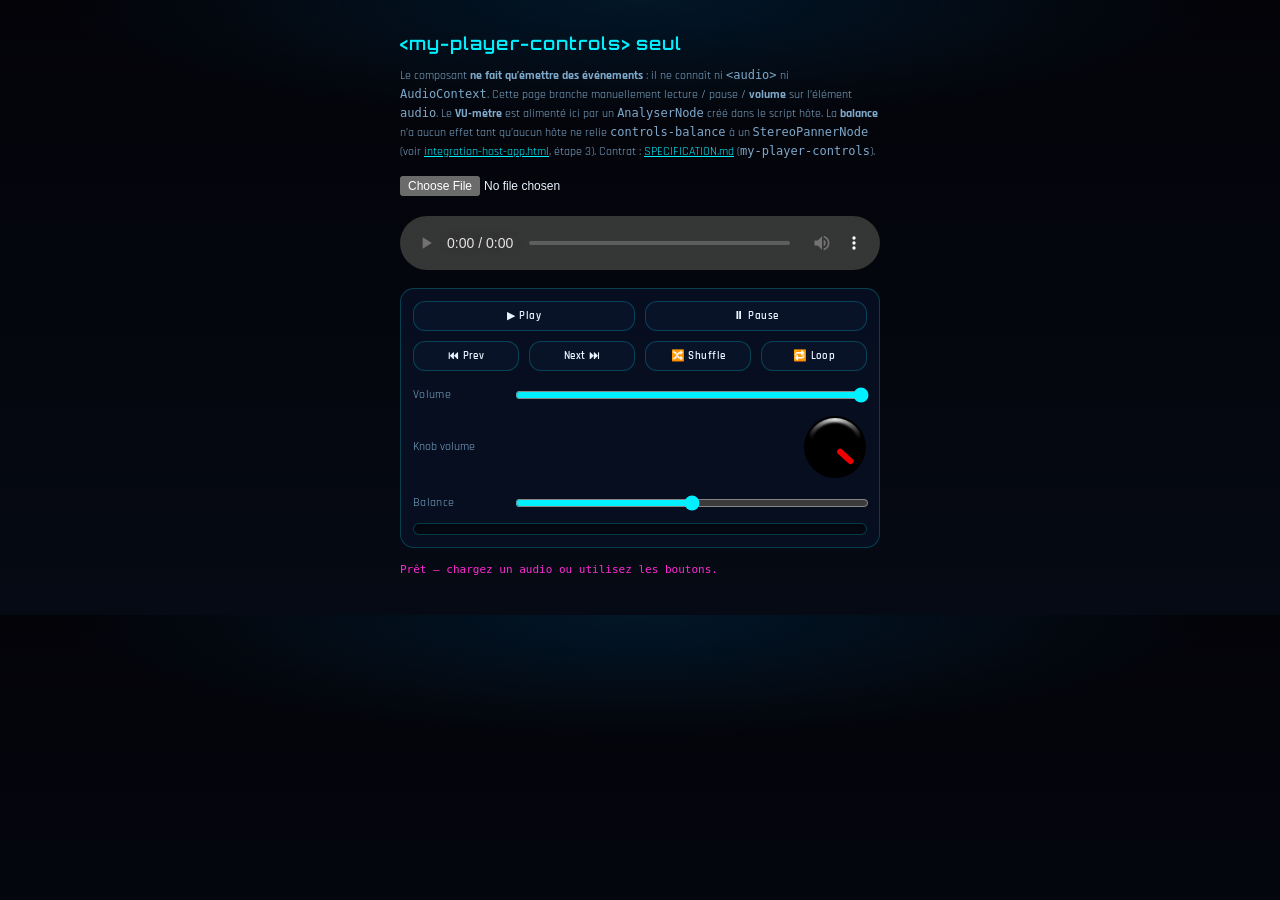
<file: Part3/isolated-controls.html>
<!DOCTYPE html>
<html lang="fr">
<head>
  <meta charset="UTF-8" />
  <meta name="viewport" content="width=device-width, initial-scale=1" />
  <title>Isolé — my-player-controls</title>
  <link rel="stylesheet" href="./css/theme-futuristic.css" />
  <style>
    :root { color-scheme: dark; }
    body {
      margin: 0;
      min-height: 100%;
      padding: 20px;
      box-sizing: border-box;
      background: radial-gradient(ellipse 90% 40% at 50% 0%, rgba(0, 60, 100, 0.35), transparent 50%),
        linear-gradient(180deg, #030308, #060a14);
      color: var(--fx-text);
      font-family: var(--fx-font-ui), system-ui, sans-serif;
      max-width: 520px;
      margin-inline: auto;
    }
    h1 {
      font-family: var(--fx-font-display), system-ui, sans-serif;
      font-size: 1.1rem;
      font-weight: 600;
      letter-spacing: 0.06em;
      color: var(--fx-cyan);
    }
    .note {
      font-size: 12px;
      color: var(--fx-text-dim);
      line-height: 1.5;
      margin: 10px 0 14px;
    }
    .note a { color: var(--fx-cyan); }
    #log {
      font-family: ui-monospace, monospace;
      font-size: 11px;
      line-height: 1.45;
      color: var(--fx-magenta);
      margin-top: 14px;
      white-space: pre-wrap;
      min-height: 3em;
    }
    my-player-controls {
      display: block;
      margin-top: 12px;
      padding: 12px;
      border: 1px solid var(--fx-border);
      border-radius: var(--fx-radius);
      background: rgba(8, 16, 36, 0.85);
    }
    audio { width: 100%; margin-top: 12px; border-radius: 8px; }
  </style>
</head>
<body>
  <h1>&lt;my-player-controls&gt; seul</h1>
  <p class="note">
    Le composant <strong>ne fait qu’émettre des événements</strong> : il ne connaît ni <code>&lt;audio&gt;</code> ni <code>AudioContext</code>.
    Cette page branche manuellement lecture / pause / <strong>volume</strong> sur l’élément <code>audio</code>.
    Le <strong>VU-mètre</strong> est alimenté ici par un <code>AnalyserNode</code> créé dans le script hôte.
    La <strong>balance</strong> n’a aucun effet tant qu’aucun hôte ne relie <code>controls-balance</code> à un <code>StereoPannerNode</code> (voir <a href="./integration-host-app.html">integration-host-app.html</a>, étape 3).
    Contrat : <a href="./SPECIFICATION.md">SPECIFICATION.md</a> (<code>my-player-controls</code>).
  </p>
  <input type="file" id="pick" accept="audio/*" style="font-size:12px;margin-bottom:8px;" />
  <audio id="media" controls></audio>
  <my-player-controls id="ctrl"></my-player-controls>
  <div id="log"></div>

  <script type="module">
    import './components/playercontrols.js';

    const ctrl = document.getElementById('ctrl');
    const log = document.getElementById('log');
    const audio = document.getElementById('media');
    const pick = document.getElementById('pick');
    let ctx = null;
    let srcNode = null;
    let analyser = null;
    let meterRaf = null;

    async function ensureGraph() {
      if (ctx) {
        if (ctx.state === 'suspended') await ctx.resume();
        return;
      }
      ctx = new (window.AudioContext || window.webkitAudioContext)();
      srcNode = ctx.createMediaElementSource(audio);
      analyser = ctx.createAnalyser();
      analyser.fftSize = 1024;
      srcNode.connect(analyser);
      analyser.connect(ctx.destination);
      line('graphe Web Audio initialisé (media -> analyser -> destination)');
    }

    function startMeter() {
      if (!analyser || meterRaf) return;
      const data = new Uint8Array(analyser.fftSize);
      const tick = () => {
        meterRaf = requestAnimationFrame(tick);
        analyser.getByteTimeDomainData(data);
        let sumSq = 0;
        for (let i = 0; i < data.length; i++) {
          const c = (data[i] - 128) / 128;
          sumSq += c * c;
        }
        const rms = Math.sqrt(sumSq / data.length);
        ctrl.setMeterPercent(Math.min(100, Math.max(0, rms * 140)));
      };
      tick();
    }

    function stopMeter() {
      if (meterRaf) {
        cancelAnimationFrame(meterRaf);
        meterRaf = null;
      }
      ctrl.setMeterPercent(0);
    }

    function line(msg) {
      log.textContent = `${msg}\n${log.textContent}`.slice(0, 3500);
    }

    pick.addEventListener('change', () => {
      const f = pick.files?.[0];
      if (!f) return;
      audio.src = URL.createObjectURL(f);
      line(`fichier : ${f.name}`);
    });

    ctrl.addEventListener('controls-play', async () => {
      line('controls-play');
      await ensureGraph();
      audio.play().catch(() => line('lecture refusée (autoplay / fichier)'));
    });
    ctrl.addEventListener('controls-pause', () => {
      line('controls-pause');
      audio.pause();
    });
    ctrl.addEventListener('controls-next', () => line('controls-next'));
    ctrl.addEventListener('controls-prev', () => line('controls-prev'));
    ctrl.addEventListener('controls-shuffle', () => line('controls-shuffle'));
    ctrl.addEventListener('controls-loop', () => line('controls-loop'));
    ctrl.addEventListener('controls-volume', (e) => {
      const v = Number(e.detail.value);
      audio.volume = v;
      line(`controls-volume → audio.volume = ${v.toFixed(2)}`);
    });
    ctrl.addEventListener('controls-balance', (e) => {
      line(`controls-balance ${e.detail.value} (sans graphe Web Audio : pas d’effet sonore ici)`);
    });

    audio.addEventListener('play', () => startMeter());
    audio.addEventListener('pause', () => stopMeter());
    audio.addEventListener('ended', () => stopMeter());

    line('Prêt — chargez un audio ou utilisez les boutons.');
  </script>
</body>
</html>
</file>
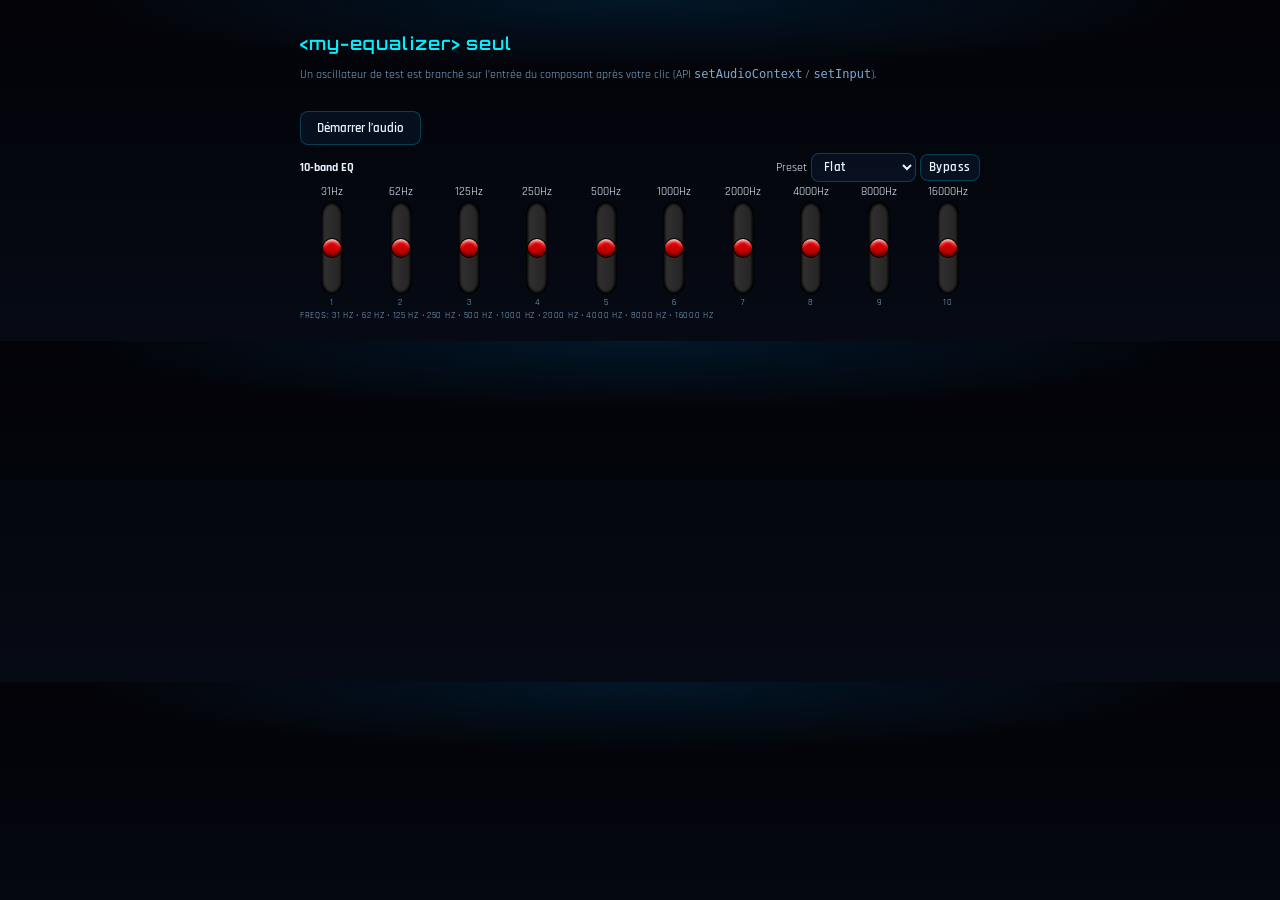
<file: Part3/isolated-eq.html>
<!DOCTYPE html>
<html lang="fr">
<head>
  <meta charset="UTF-8" />
  <meta name="viewport" content="width=device-width, initial-scale=1" />
  <title>Isolé — my-equalizer</title>
  <link rel="stylesheet" href="./css/theme-futuristic.css" />
  <style>
    :root { color-scheme: dark; }
    body {
      margin: 0;
      min-height: 100%;
      padding: 20px;
      box-sizing: border-box;
      background: radial-gradient(ellipse 90% 40% at 50% 0%, rgba(0, 60, 100, 0.35), transparent 50%),
        linear-gradient(180deg, #030308, #060a14);
      color: var(--fx-text);
      font-family: var(--fx-font-ui), system-ui, sans-serif;
      max-width: 720px;
      margin-inline: auto;
    }
    h1 {
      font-family: var(--fx-font-display), system-ui, sans-serif;
      font-size: 1.1rem;
      font-weight: 600;
      letter-spacing: 0.06em;
      color: var(--fx-cyan);
    }
    .note { font-size: 12px; color: var(--fx-text-dim); margin-bottom: 16px; line-height: 1.45; }
    my-equalizer {
      display: block;
      margin-top: 8px;
    }
    button {
      margin-top: 12px;
      padding: 8px 16px;
      border-radius: 8px;
      font-family: var(--fx-font-ui), sans-serif;
      font-weight: 600;
      font-size: 13px;
      background: var(--fx-surface-2);
      color: var(--fx-text);
      border: 1px solid var(--fx-border);
      cursor: pointer;
    }
    button:hover { border-color: var(--fx-border-strong); box-shadow: var(--fx-glow-cyan); }
    button:disabled { opacity: 0.4; cursor: not-allowed; }
  </style>
</head>
<body>
  <h1>&lt;my-equalizer&gt; seul</h1>
  <p class="note">Un oscillateur de test est branché sur l’entrée du composant après votre clic (API <code>setAudioContext</code> / <code>setInput</code>).</p>
  <button type="button" id="startBtn">Démarrer l’audio</button>
  <my-equalizer id="eq" compact></my-equalizer>

  <script type="module">
    import './components/myequalizer.js';

    const eq = document.getElementById('eq');
    const startBtn = document.getElementById('startBtn');

    startBtn.addEventListener('click', async () => {
      if (eq.audioContext) return;
      startBtn.disabled = true;
      const ctx = new (window.AudioContext || window.webkitAudioContext)();
      await ctx.resume();
      eq.setAudioContext(ctx);
      const osc = ctx.createOscillator();
      osc.type = 'sine';
      osc.frequency.value = 220;
      osc.start();
      eq.setInput(osc);
      eq.getOutput().connect(ctx.destination);
    });
  </script>
</body>
</html>
</file>
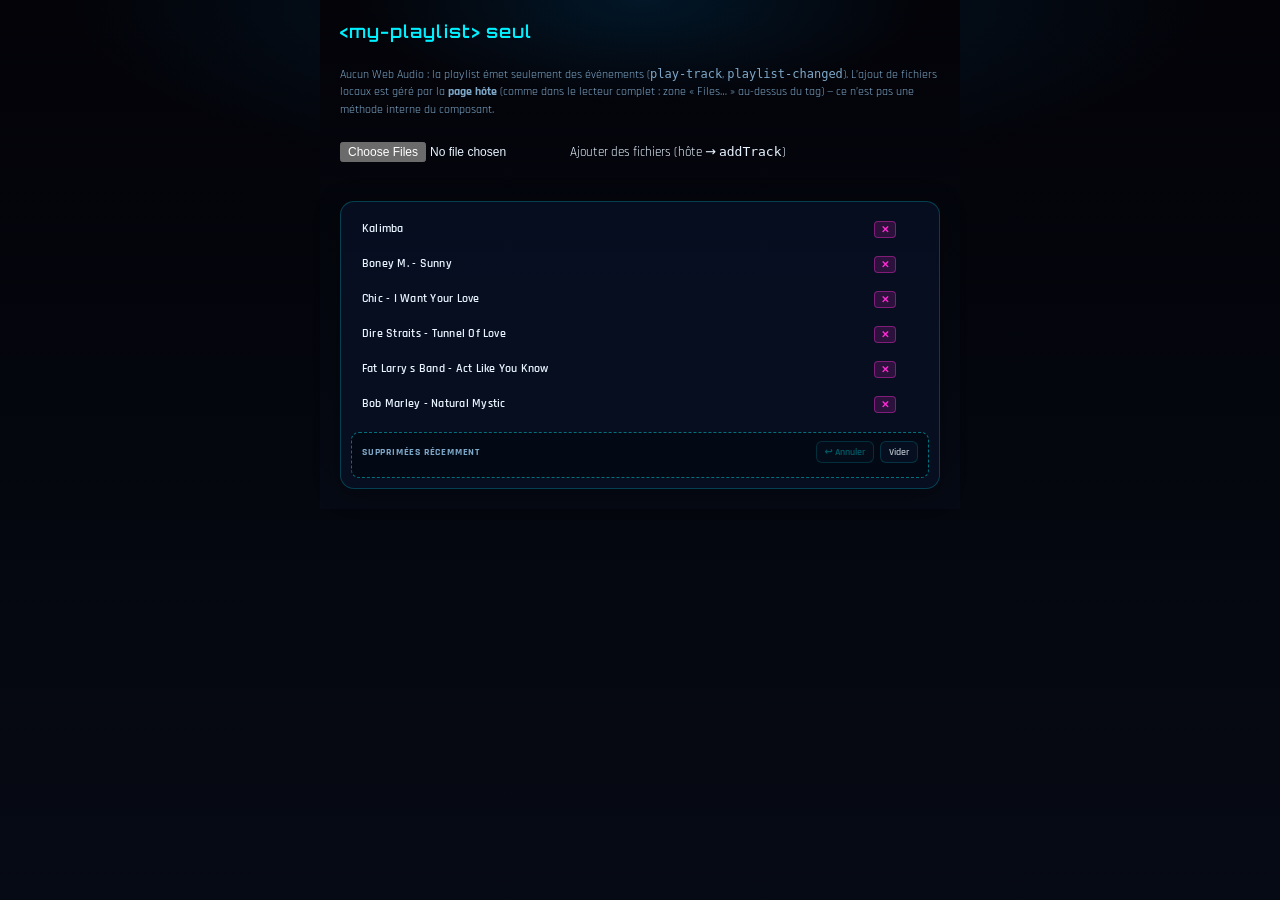
<file: Part3/isolated-playlist.html>
<!DOCTYPE html>
<html lang="fr">
<head>
  <meta charset="UTF-8" />
  <meta name="viewport" content="width=device-width, initial-scale=1" />
  <title>Isolé — my-playlist</title>
  <link rel="stylesheet" href="./css/theme-futuristic.css" />
  <style>
    :root { color-scheme: dark; }
    html, body {
      margin: 0;
      min-height: 100%;
      background: radial-gradient(ellipse 90% 40% at 50% 0%, rgba(0, 60, 100, 0.35), transparent 50%),
        linear-gradient(180deg, #030308, #060a14);
      color: var(--fx-text);
      font-family: var(--fx-font-ui), system-ui, sans-serif;
    }
    body {
      display: grid;
      grid-template-rows: auto auto auto 1fr;
      gap: 12px;
      padding: 20px;
      box-sizing: border-box;
      max-width: 640px;
      margin: 0 auto;
    }
    h1 {
      font-family: var(--fx-font-display), system-ui, sans-serif;
      font-size: 1.1rem;
      font-weight: 600;
      letter-spacing: 0.06em;
      color: var(--fx-cyan);
      margin: 0;
    }
    .note {
      font-size: 12px;
      color: var(--fx-text-dim);
      line-height: 1.45;
    }
    .add-row {
      display: flex;
      flex-wrap: wrap;
      align-items: center;
      gap: 8px;
      font-size: 13px;
    }
    .add-row input[type="file"] {
      font-size: 12px;
    }
    #log {
      font-size: 12px;
      font-family: ui-monospace, monospace;
      color: var(--fx-magenta);
      min-height: 1.2em;
    }
    my-playlist {
      display: block;
      min-height: 280px;
      border: 1px solid var(--fx-border);
      border-radius: var(--fx-radius);
      padding: 10px;
      box-sizing: border-box;
      background: rgba(8, 16, 36, 0.85);
      box-shadow: 0 4px 24px rgba(0, 0, 0, 0.35);
    }
  </style>
</head>
<body>
  <h1>&lt;my-playlist&gt; seul</h1>
  <p class="note">
    Aucun Web Audio : la playlist émet seulement des événements (<code>play-track</code>, <code>playlist-changed</code>).
    L’ajout de fichiers locaux est géré par la <strong>page hôte</strong> (comme dans le lecteur complet : zone « Files… » au-dessus du tag) — ce n’est pas une méthode interne du composant.
  </p>
  <div class="add-row">
    <label>
      <input type="file" id="filePick" accept="audio/*" multiple />
      Ajouter des fichiers (hôte → <code>addTrack</code>)
    </label>
  </div>
  <div id="log"></div>
  <my-playlist id="playlist"></my-playlist>

  <script type="module">
    import './components/playlist.js';

    const playlist = document.getElementById('playlist');
    const log = document.getElementById('log');
    const filePick = document.getElementById('filePick');

    playlist.setTracks([
      { src: './assets/Kalimba.mp3', title: 'Kalimba' },
      { src: './assets/Boney M. - Sunny (Official Audio).mp3', title: 'Boney M. - Sunny' },
      { src: './assets/Chic ~ I Want Your Love 1978 Disco Purrfection Version.mp3', title: 'Chic - I Want Your Love' },
      { src: './assets/Dire Straits - Tunnel Of Love.mp3', title: 'Dire Straits - Tunnel Of Love' },
      { src: './assets/Fat Larry s Band - Act Like You Know.mp3', title: 'Fat Larry s Band - Act Like You Know' },
      { src: './assets/Natural Mystic (1977) - Bob Marley The Wailers.mp3', title: 'Bob Marley - Natural Mystic' },
    ]);

    filePick.addEventListener('change', () => {
      const files = [...(filePick.files || [])];
      filePick.value = '';
      for (const f of files) {
        if (!f.type.startsWith('audio/')) continue;
        playlist.addTrack({ src: URL.createObjectURL(f), title: f.name });
      }
    });

    playlist.addEventListener('play-track', (e) => {
      log.textContent = `play-track → index ${e.detail.index}`;
    });
    playlist.addEventListener('playlist-changed', (e) => {
      log.textContent = `playlist-changed → ${JSON.stringify(e.detail)}`;
    });
  </script>
</body>
</html>
</file>
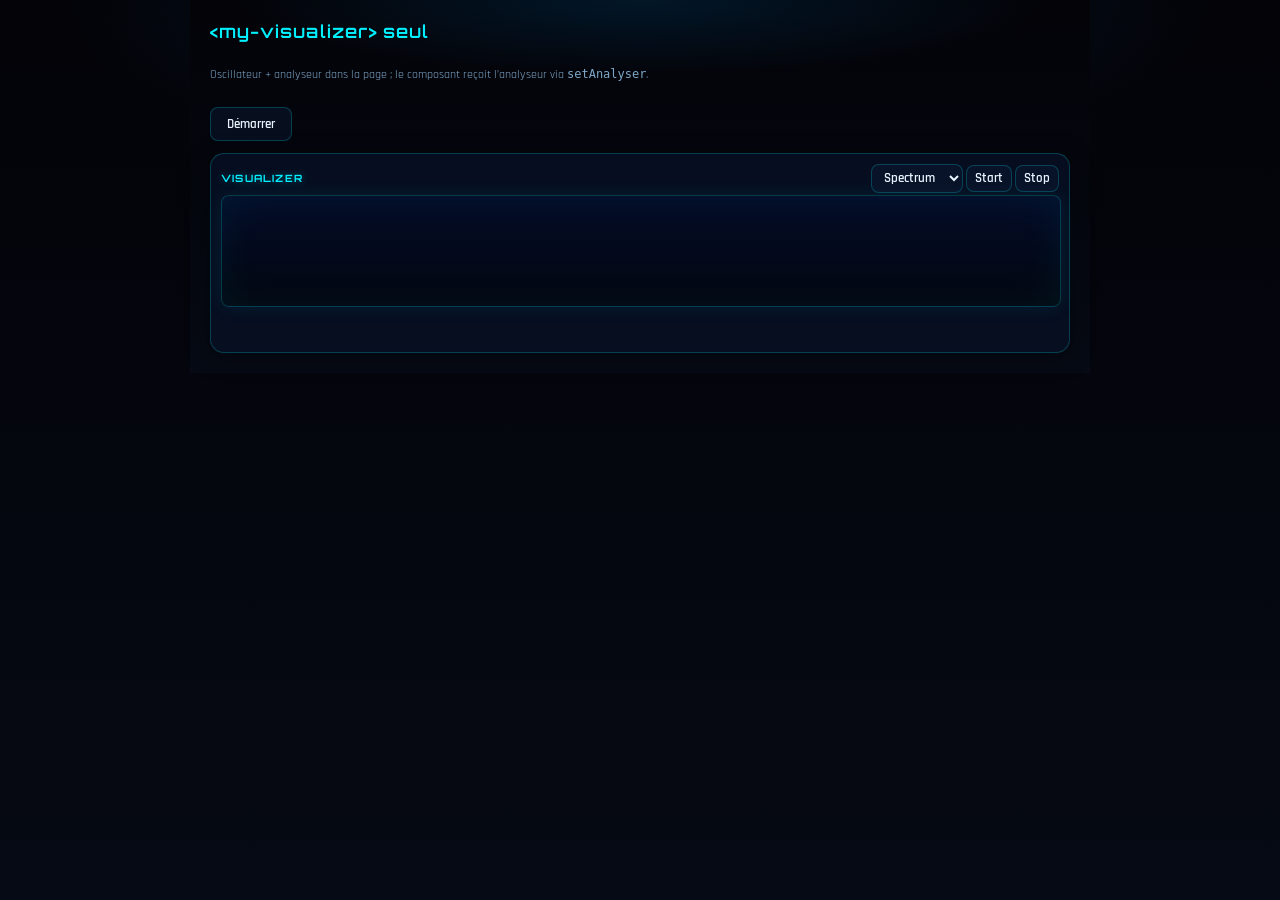
<file: Part3/isolated-visualizer.html>
<!DOCTYPE html>
<html lang="fr">
<head>
  <meta charset="UTF-8" />
  <meta name="viewport" content="width=device-width, initial-scale=1" />
  <title>Isolé — my-visualizer</title>
  <link rel="stylesheet" href="./css/theme-futuristic.css" />
  <style>
    :root { color-scheme: dark; }
    html, body {
      margin: 0;
      min-height: 100%;
      background: radial-gradient(ellipse 90% 40% at 50% 0%, rgba(0, 60, 100, 0.35), transparent 50%),
        linear-gradient(180deg, #030308, #060a14);
      color: var(--fx-text);
      font-family: var(--fx-font-ui), system-ui, sans-serif;
    }
    body {
      display: grid;
      grid-template-rows: auto auto auto 1fr;
      gap: 12px;
      padding: 20px;
      box-sizing: border-box;
      max-width: 900px;
      margin: 0 auto;
    }
    h1 {
      font-family: var(--fx-font-display), system-ui, sans-serif;
      font-size: 1.1rem;
      font-weight: 600;
      letter-spacing: 0.06em;
      color: var(--fx-cyan);
      margin: 0;
    }
    .note { font-size: 12px; color: var(--fx-text-dim); line-height: 1.45; }
    button {
      justify-self: start;
      padding: 8px 16px;
      border-radius: 8px;
      font-family: var(--fx-font-ui), sans-serif;
      font-weight: 600;
      font-size: 13px;
      background: var(--fx-surface-2);
      color: var(--fx-text);
      border: 1px solid var(--fx-border);
      cursor: pointer;
    }
    button:hover { border-color: var(--fx-border-strong); box-shadow: var(--fx-glow-cyan); }
    button:disabled { opacity: 0.4; cursor: not-allowed; }
    my-visualizer {
      display: block;
      min-height: 200px;
      border: 1px solid var(--fx-border);
      border-radius: var(--fx-radius);
      padding: 10px;
      box-sizing: border-box;
      background: rgba(8, 16, 36, 0.85);
      box-shadow: 0 4px 24px rgba(0, 0, 0, 0.35);
    }
  </style>
</head>
<body>
  <h1>&lt;my-visualizer&gt; seul</h1>
  <p class="note">Oscillateur + analyseur dans la page ; le composant reçoit l’analyseur via <code>setAnalyser</code>.</p>
  <button type="button" id="startBtn">Démarrer</button>
  <my-visualizer id="viz" mode="spectrum" compact></my-visualizer>

  <script type="module">
    import './components/myvisualizer.js';

    const viz = document.getElementById('viz');
    const startBtn = document.getElementById('startBtn');

    startBtn.addEventListener('click', async () => {
      if (viz.__initialized) return;
      viz.__initialized = true;
      startBtn.disabled = true;

      const ctx = new (window.AudioContext || window.webkitAudioContext)();
      await ctx.resume();
      const osc = ctx.createOscillator();
      osc.type = 'sawtooth';
      osc.frequency.value = 220;
      const gain = ctx.createGain();
      gain.gain.value = 0.03;
      const analyser = ctx.createAnalyser();
      analyser.fftSize = 2048;
      osc.connect(gain);
      gain.connect(analyser);
      analyser.connect(ctx.destination);
      viz.setAnalyser(analyser);
      osc.start();
      viz.start();
    });
  </script>
</body>
</html>
</file>
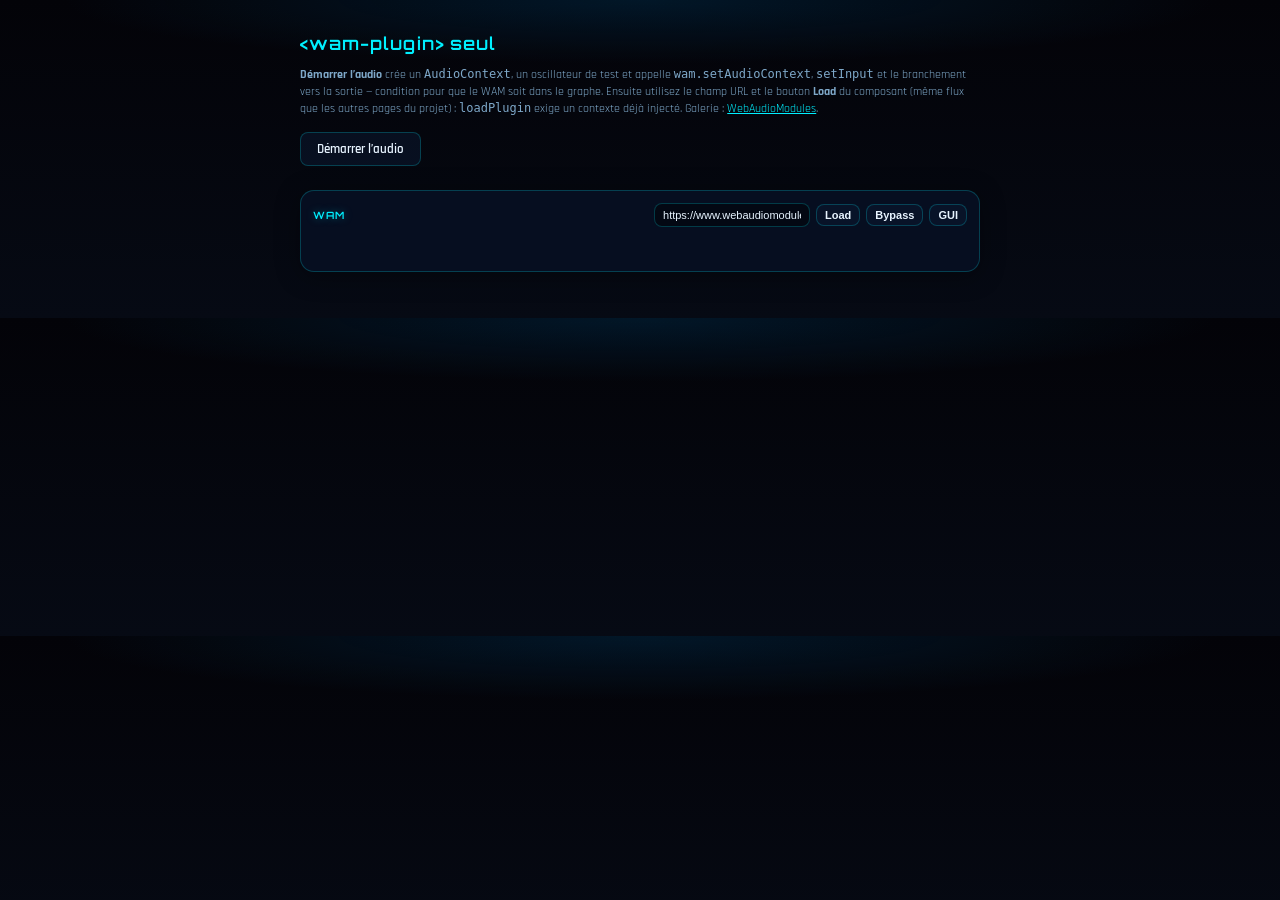
<file: Part3/isolated-wam.html>
<!DOCTYPE html>
<html lang="fr">
<head>
  <meta charset="UTF-8" />
  <meta name="viewport" content="width=device-width, initial-scale=1" />
  <title>Isolé — wam-plugin</title>
  <link rel="stylesheet" href="./css/theme-futuristic.css" />
  <style>
    :root { color-scheme: dark; }
    body {
      margin: 0;
      min-height: 100%;
      padding: 20px;
      box-sizing: border-box;
      background: radial-gradient(ellipse 90% 40% at 50% 0%, rgba(0, 60, 100, 0.35), transparent 50%),
        linear-gradient(180deg, #030308, #060a14);
      color: var(--fx-text);
      font-family: var(--fx-font-ui), system-ui, sans-serif;
      max-width: 720px;
      margin-inline: auto;
    }
    h1 {
      font-family: var(--fx-font-display), system-ui, sans-serif;
      font-size: 1.1rem;
      font-weight: 600;
      letter-spacing: 0.06em;
      color: var(--fx-cyan);
    }
    .note { font-size: 12px; color: var(--fx-text-dim); margin: 8px 0 14px; line-height: 1.45; }
    .note a { color: var(--fx-cyan); }
    button {
      padding: 8px 16px;
      border-radius: 8px;
      font-family: var(--fx-font-ui), sans-serif;
      font-weight: 600;
      font-size: 13px;
      background: var(--fx-surface-2);
      color: var(--fx-text);
      border: 1px solid var(--fx-border);
      cursor: pointer;
      margin-right: 8px;
      margin-bottom: 8px;
    }
    button:hover { border-color: var(--fx-border-strong); box-shadow: var(--fx-glow-cyan); }
    button:disabled { opacity: 0.4; cursor: not-allowed; }
    wam-plugin {
      display: block;
      margin-top: 16px;
      border: 1px solid var(--fx-border);
      border-radius: var(--fx-radius);
      padding: 12px;
      background: rgba(8, 16, 36, 0.85);
      box-shadow: 0 4px 24px rgba(0, 0, 0, 0.35);
    }
    #log {
      font-size: 12px;
      font-family: ui-monospace, monospace;
      color: var(--fx-magenta);
      margin-top: 12px;
      min-height: 1.2em;
    }
  </style>
</head>
<body>
  <h1>&lt;wam-plugin&gt; seul</h1>
  <p class="note">
    <strong>Démarrer l’audio</strong> crée un <code>AudioContext</code>, un oscillateur de test et appelle <code>wam.setAudioContext</code>, <code>setInput</code> et le branchement vers la sortie — condition pour que le WAM soit dans le graphe.
    Ensuite utilisez le champ URL et le bouton <strong>Load</strong> du composant (même flux que les autres pages du projet) : <code>loadPlugin</code> exige un contexte déjà injecté.
    Galerie : <a href="https://www.webaudiomodules.com/docs/community" target="_blank" rel="noopener">WebAudioModules</a>.
  </p>
  <button type="button" id="startBtn">Démarrer l’audio</button>
  <wam-plugin id="wam" name="WAM"></wam-plugin>
  <div id="log"></div>

  <script type="module">
    import './components/wamplugin.js';

    const wam = document.getElementById('wam');
    const log = document.getElementById('log');
    const startBtn = document.getElementById('startBtn');

    wam.addEventListener('wam-loaded', (e) => {
      log.textContent = `wam-loaded : ${e.detail.name || e.detail.url || ''}`;
    });
    wam.addEventListener('wam-error', (e) => {
      log.textContent = `wam-error : ${e.detail.error}`;
    });
    wam.addEventListener('wam-bypass', (e) => {
      log.textContent = `wam-bypass : ${e.detail.bypassed}`;
    });

    startBtn.addEventListener('click', async () => {
      if (wam.__started) return;
      wam.__started = true;
      startBtn.disabled = true;

      const ctx = new (window.AudioContext || window.webkitAudioContext)();
      await ctx.resume();
      const osc = ctx.createOscillator();
      osc.type = 'sawtooth';
      osc.frequency.value = 220;
      const gain = ctx.createGain();
      gain.gain.value = 0.05;
      wam.setAudioContext(ctx);
      osc.connect(gain);
      wam.setInput(gain);
      wam.getOutput().connect(ctx.destination);
      osc.start();
      log.textContent = 'Oscillateur 220 Hz → WAM (bypass) → sortie — chargez un plugin via Load dans le bloc ci-dessous.';
    });
  </script>
</body>
</html>
</file>
<file: Part3/css/theme-futuristic.css>
/**
 * Thème futuriste — variables partagées (réimportées dans chaque :host Shadow DOM).
 * Palette : néon cyan / magenta sur fond spatial profond.
 */
@import url('https://fonts.googleapis.com/css2?family=Orbitron:wght@500;600;700&family=Rajdhani:wght@400;500;600;700&display=swap');

/* Réutilisable dans :host { } des composants */
:root,
:host {
  --fx-font-display: 'Orbitron', system-ui, sans-serif;
  --fx-font-ui: 'Rajdhani', system-ui, sans-serif;
  --fx-bg-void: #030308;
  --fx-bg-deep: #060a14;
  --fx-surface: rgba(8, 16, 36, 0.75);
  --fx-surface-2: rgba(12, 24, 48, 0.55);
  --fx-cyan: #00f0ff;
  --fx-cyan-dim: rgba(0, 240, 255, 0.15);
  --fx-magenta: #ff2bd6;
  --fx-violet: #7c3aed;
  --fx-text: #e8f4ff;
  --fx-text-dim: #7ea8c9;
  --fx-border: rgba(0, 240, 255, 0.22);
  --fx-border-strong: rgba(0, 240, 255, 0.45);
  --fx-glow-cyan: 0 0 20px rgba(0, 240, 255, 0.25), 0 0 40px rgba(0, 200, 255, 0.08);
  --fx-glow-magenta: 0 0 16px rgba(255, 43, 214, 0.2);
  --fx-radius: 14px;
  --fx-radius-sm: 8px;
}

/**
 * Conteneur avec défilement vertical uniquement si le contenu dépasse.
 * Même palette que playlist.css (scrollbars discrètes).
 */
.fx-scrollbar-y {
  scrollbar-width: thin;
  scrollbar-color: var(--fx-border-strong) transparent;
}
.fx-scrollbar-y::-webkit-scrollbar {
  width: 6px;
  height: 6px;
}
.fx-scrollbar-y::-webkit-scrollbar-track {
  background: transparent;
}
.fx-scrollbar-y::-webkit-scrollbar-thumb {
  background: var(--fx-border-strong);
  border-radius: 4px;
}

/* Défilement de la fenêtre (même teinte que la playlist) */
html {
  scrollbar-width: thin;
  scrollbar-color: var(--fx-border-strong) transparent;
}
html::-webkit-scrollbar {
  width: 8px;
  height: 8px;
}
html::-webkit-scrollbar-track {
  background: transparent;
}
html::-webkit-scrollbar-thumb {
  background: var(--fx-border-strong);
  border-radius: 4px;
}
</file>
